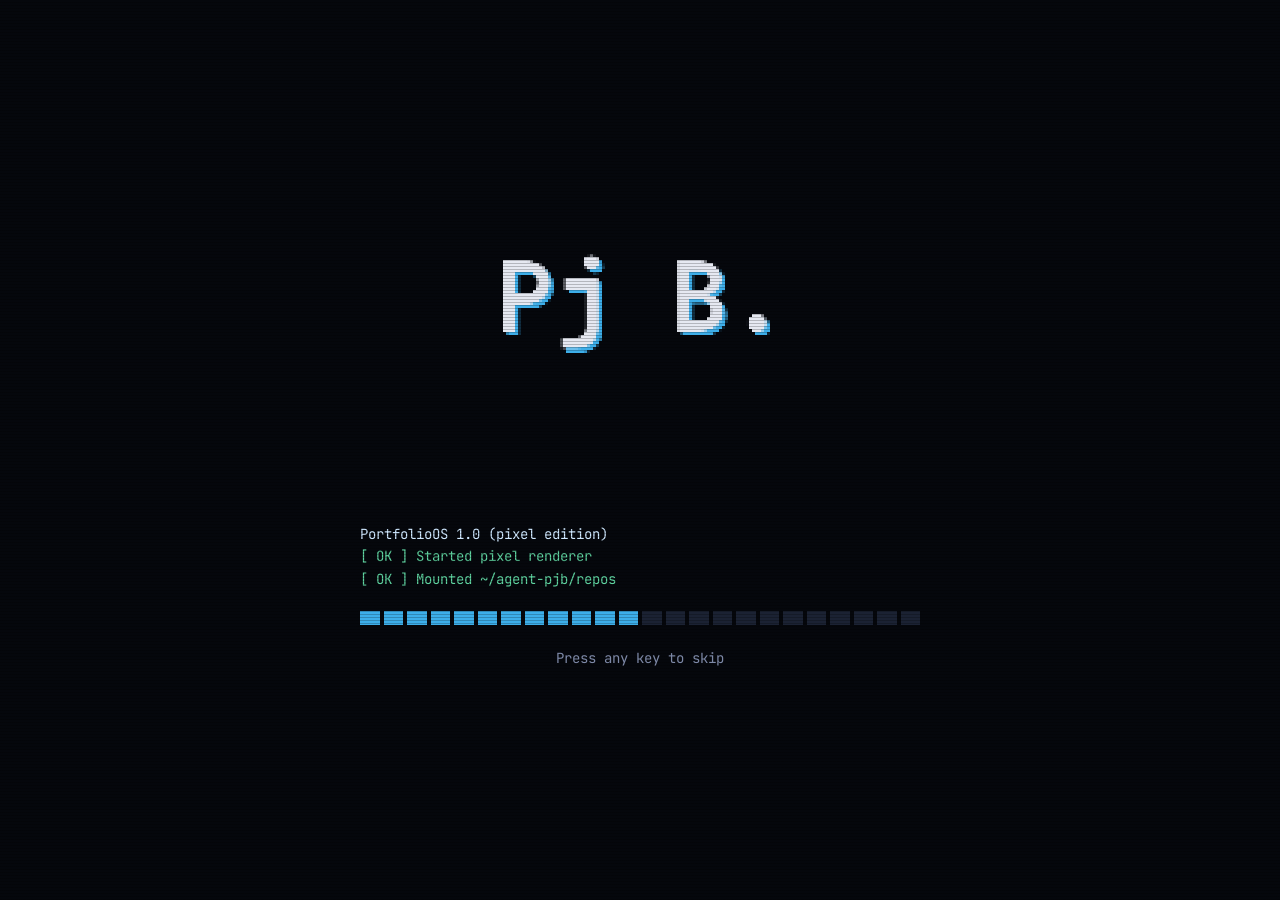
<file: index.html>
<!doctype html>
<html lang="en">
  <head>
    <meta charset="utf-8" />
    <meta
      name="viewport"
      content="width=device-width, initial-scale=1, viewport-fit=cover"
    />
    <meta name="theme-color" content="#294172" />
    <link rel="icon" href="favicon.svg" type="image/svg+xml" />
    <meta property="og:type" content="website" />
    <meta property="og:title" content="Pj B., Software Developer | Python, Web Development & Automation" />
    <meta
      property="og:description"
      content="Interactive desktop portfolio of Pj B., with a file manager, terminal and more, all in the browser."
    />
    <meta name="twitter:card" content="summary" />
    <title>Pj B., Software Developer | Python, Web Development & Automation</title>
    <meta
      name="description"
      content="Interactive desktop portfolio of Pj B., with a file manager, terminal and more, all in the browser."
    />
    <link rel="preconnect" href="https://fonts.googleapis.com" />
    <link rel="preconnect" href="https://fonts.gstatic.com" crossorigin />
    <link
      href="https://fonts.googleapis.com/css2?family=JetBrains+Mono:wght@400;700&family=Noto+Sans:wght@400;600;700&display=swap"
      rel="stylesheet"
    />
    <link rel="stylesheet" href="style.css" />
  </head>
  <body data-theme="dusk">
    <noscript
      ><p style="position: relative; z-index: 5; padding: 2rem">
        This portfolio is an interactive desktop and needs JavaScript.
      </p></noscript
    >

    <div id="wall" aria-hidden="true">
      <div class="par stars" style="--k: 3"></div>
      <div class="par sun" style="--k: 5"></div>
      <div class="par ridge r1"></div>
      <div class="par ridge r2"></div>
      <div class="par ridge r3"></div>
      <div class="par ridge r4"></div>
    </div>

    <div id="desk"><nav id="icons" aria-label="Desktop"></nav></div>

    <div id="menu" hidden></div>
    <footer id="bar">
      <button id="start" type="button" aria-haspopup="true">Start</button>
      <div id="tasks"></div>
      <div id="clock"></div>
    </footer>

    <div id="boot" role="status" aria-label="Starting up">
      <canvas id="bootBg"></canvas>
      <div id="bootBox">
        <canvas id="bootLogo" aria-hidden="true"></canvas>
        <div id="bootLog" aria-hidden="true"></div>
        <div id="bootBar" aria-hidden="true"></div>
        <button id="bootSkip" type="button">Press any key to skip</button>
      </div>
    </div>
    <noscript
      ><style>
        #boot {
          display: none;
        }
      </style></noscript
    >

    <script src="script.js"></script>
  </body>
</html>
</file>
<file: style.css>
body {
  --s1: #171b3d;
  --s2: #4a2f6e;
  --s3: #e2677f;
  --m1: #7a4b8c;
  --m2: #55346f;
  --m3: #36264f;
  --m4: #1c1736;
  --sun: #ffc27a;
  --acc: #3daee9;
  --win: #20242f;
  --bar: #2a2f3c;
  --line: #3a4054;
  --tx: #e6e9f2;
  --mute: #9aa3ba;
  --panel: rgba(22, 26, 36, 0.88);
  --ui: "Noto Sans", system-ui, sans-serif;
  --mono: "JetBrains Mono", ui-monospace, Menlo, Consolas, monospace;
}
body[data-theme="teal"] {
  --s1: #06222b;
  --s2: #0d4a52;
  --s3: #3aa08e;
  --m1: #2e7d6b;
  --m2: #1f5f55;
  --m3: #134440;
  --m4: #0a2a2b;
  --sun: #e8f7c8;
}
body[data-theme="blue"] {
  --s1: #0f1b3a;
  --s2: #294172;
  --s3: #6fa3e8;
  --m1: #4b74b8;
  --m2: #36588f;
  --m3: #243e6b;
  --m4: #142547;
  --sun: #ffffff;
}
* {
  box-sizing: border-box;
}
html,
body {
  height: 100%;
  margin: 0;
  overflow: hidden;
}
body {
  font: 400 15px/1.5 var(--ui);
  color: var(--tx);
  background: var(--s1);
}
button,
select,
input {
  font: inherit;
  color: inherit;
}
:focus-visible {
  outline: 2px solid var(--acc);
  outline-offset: 2px;
}

/* Wallpaper with parallax layers */
#wall {
  position: fixed;
  inset: 0;
  overflow: hidden;
  background: linear-gradient(var(--s1), var(--s2) 55%, var(--s3));
}
.stars {
  position: absolute;
  inset: 0 0 40% 0;
  background:
    radial-gradient(1.5px 1.5px at 12% 20%, #fff, transparent),
    radial-gradient(1px 1px at 28% 55%, #fff, transparent),
    radial-gradient(1.5px 1.5px at 44% 15%, #fff, transparent),
    radial-gradient(1px 1px at 63% 40%, #fff, transparent),
    radial-gradient(1.5px 1.5px at 78% 12%, #fff, transparent),
    radial-gradient(1px 1px at 90% 48%, #fff, transparent);
  opacity: 0.8;
}
.sun {
  position: absolute;
  left: 68%;
  top: 20%;
  width: clamp(80px, 12vw, 150px);
  aspect-ratio: 1;
  border-radius: 50%;
  background: var(--sun);
  box-shadow: 0 0 90px 30px color-mix(in srgb, var(--sun) 40%, transparent);
}
.par {
  --k: 0;
  position: absolute;
  transition: transform 0.25s ease-out;
  transform: translate(
    calc(var(--mx, 0) * var(--k) * -1px),
    calc(var(--my, 0) * var(--k) * -0.4px)
  );
}
.ridge,
.stars {
  left: -5%;
  width: 110%;
}
.ridge {
  bottom: 0;
}
.r1 {
  --k: 8;
  height: 58%;
  background: var(--m1);
  clip-path: polygon(
    0 100%,
    0 55%,
    10% 40%,
    22% 52%,
    35% 30%,
    48% 48%,
    60% 28%,
    74% 46%,
    88% 32%,
    100% 50%,
    100% 100%
  );
}
.r2 {
  --k: 16;
  height: 48%;
  background: var(--m2);
  clip-path: polygon(
    0 100%,
    0 62%,
    14% 44%,
    28% 60%,
    42% 40%,
    57% 58%,
    70% 38%,
    84% 56%,
    100% 42%,
    100% 100%
  );
}
.r3 {
  --k: 28;
  height: 38%;
  background: var(--m3);
  clip-path: polygon(
    0 100%,
    0 60%,
    8% 48%,
    20% 62%,
    34% 46%,
    50% 64%,
    66% 44%,
    80% 60%,
    92% 46%,
    100% 58%,
    100% 100%
  );
}
.r4 {
  --k: 44;
  height: 28%;
  background: var(--m4);
  clip-path: polygon(
    0 100%,
    0 70%,
    12% 56%,
    26% 70%,
    40% 54%,
    55% 72%,
    72% 55%,
    86% 70%,
    100% 60%,
    100% 100%
  );
}

/* Desktop + icons */
#desk {
  position: fixed;
  inset: 0 0 44px 0;
}
#icons {
  position: absolute;
  left: 12px;
  top: 12px;
  display: flex;
  flex-direction: column;
  flex-wrap: wrap;
  gap: 6px;
  max-height: 100%;
}
.icon {
  width: 86px;
  padding: 8px 4px;
  display: flex;
  flex-direction: column;
  align-items: center;
  gap: 5px;
  background: none;
  border: 1px solid transparent;
  border-radius: 6px;
  color: #fff;
  text-decoration: none;
  font-size: 13px;
  text-shadow: 0 1px 4px #000c;
  cursor: default;
}
.icon:hover {
  background: #ffffff1f;
}
.icon:focus {
  background: #3daee955;
  border-color: var(--acc);
}
.ico {
  display: grid;
  place-items: center;
  width: 46px;
  height: 46px;
  border-radius: 12px;
  color: #0e1118;
  font: 700 18px var(--mono);
  box-shadow: 0 4px 10px #0006;
}
.bar .ico {
  width: 20px;
  height: 20px;
  border-radius: 5px;
  font-size: 10px;
  box-shadow: none;
}

/* Windows */
.win {
  position: absolute;
  display: flex;
  flex-direction: column;
  min-width: 260px;
  min-height: 170px;
  background: var(--win);
  border: 1px solid var(--line);
  border-radius: 10px;
  box-shadow: 0 18px 50px #000a;
  overflow: hidden;
  resize: both;
  animation: pop 0.18s ease-out;
}
.win.active {
  border-color: #5b6482;
}
.win.min {
  display: none;
}
.win.max {
  left: 0 !important;
  top: 0 !important;
  width: 100% !important;
  height: 100% !important;
  border-radius: 0;
  resize: none;
}
@keyframes pop {
  from {
    opacity: 0;
    transform: scale(0.96);
  }
}
.bar {
  display: flex;
  align-items: center;
  justify-content: space-between;
  gap: 0.5rem;
  height: 36px;
  padding: 0 6px 0 12px;
  background: var(--bar);
  touch-action: none;
  user-select: none;
  flex: none;
}
.ttl {
  display: flex;
  align-items: center;
  gap: 0.5rem;
  font-weight: 600;
  font-size: 13px;
  color: var(--mute);
}
.active .ttl {
  color: var(--tx);
}
.btns {
  display: flex;
  gap: 2px;
}
.btns button {
  width: 30px;
  height: 26px;
  border: 0;
  border-radius: 6px;
  background: none;
  cursor: pointer;
  color: var(--mute);
}
.btns button:hover {
  background: #ffffff1a;
  color: var(--tx);
}
.btns button:last-child:hover {
  background: #e5484d;
  color: #fff;
}
.body {
  flex: 1;
  min-height: 0;
  overflow: auto;
}

/* Terminal */
.term {
  padding: 12px;
  font: 13.5px/1.5 var(--mono);
  background: #12151d;
  cursor: text;
}
.term div {
  white-space: pre-wrap;
  overflow-wrap: anywhere;
}
.term .cmd {
  color: var(--mute);
}
.term .hl {
  color: #5fd3a0;
}
.row {
  display: flex;
  gap: 0.6ch;
}
.ps {
  color: var(--acc);
  white-space: nowrap;
}
.row input {
  flex: 1;
  min-width: 0;
  border: 0;
  outline: 0;
  background: none;
  font: inherit;
  caret-color: var(--acc);
}

/* Files */
.files {
  display: flex;
  flex-direction: column;
}
.fbar {
  display: flex;
  gap: 0.6rem;
  align-items: center;
  justify-content: space-between;
  padding: 8px 12px;
  border-bottom: 1px solid var(--line);
  color: var(--mute);
  font: 13px var(--mono);
}
.fbar select {
  background: var(--bar);
  border: 1px solid var(--line);
  border-radius: 6px;
  padding: 3px 6px;
}
.fgrid {
  flex: 1;
  overflow: auto;
  display: grid;
  grid-template-columns: repeat(auto-fill, minmax(104px, 1fr));
  align-content: start;
  gap: 6px;
  padding: 12px;
}
.fitem {
  display: flex;
  flex-direction: column;
  align-items: center;
  gap: 6px;
  padding: 10px 4px;
  background: none;
  border: 1px solid transparent;
  border-radius: 6px;
  cursor: default;
  font-size: 13px;
  overflow-wrap: anywhere;
  text-align: center;
}
.fitem:hover {
  background: #ffffff12;
}
.fitem:focus,
.fitem[aria-selected="true"] {
  background: #3daee933;
  border-color: var(--acc);
}
.folder {
  position: relative;
  width: 52px;
  height: 40px;
  margin-top: 6px;
  border-radius: 4px 6px 6px 6px;
  background: hsl(var(--h) 72% 58%);
}
.folder::before {
  content: "";
  position: absolute;
  left: 0;
  top: -7px;
  width: 22px;
  height: 9px;
  border-radius: 4px 4px 0 0;
  background: hsl(var(--h) 72% 48%);
}
.fdet {
  padding: 10px 12px;
  border-top: 1px solid var(--line);
  background: var(--bar);
  font-size: 13.5px;
  min-height: 92px;
}
.fdet b {
  display: block;
}
.fdet p {
  margin: 0.2rem 0 0.5rem;
  color: var(--mute);
}
.btn {
  display: inline-block;
  padding: 0.35rem 0.8rem;
  border: 1px solid var(--acc);
  border-radius: 6px;
  background: none;
  color: var(--acc);
  font-weight: 600;
  font-size: 13px;
  text-decoration: none;
  cursor: pointer;
}
.btn:hover {
  background: var(--acc);
  color: #0e1118;
}

/* About */
.about {
  padding: 1.5rem;
  display: flex;
  flex-direction: column;
  align-items: flex-start;
  gap: 0.4rem;
}
.av {
  display: grid;
  place-items: center;
  width: 72px;
  height: 72px;
  border-radius: 50%;
  background: linear-gradient(135deg, var(--acc), #9b6bff);
  color: #0e1118;
  font: 700 1.6rem var(--mono);
}
.about h2 {
  margin: 0.4rem 0 0;
  font-size: 1.5rem;
}
.about p {
  margin: 0;
  max-width: 52ch;
}
.sub {
  color: var(--mute);
}
.lk {
  display: flex;
  flex-wrap: wrap;
  gap: 0.5rem;
  margin-top: 0.8rem;
}

/* Taskbar */
#bar {
  position: fixed;
  left: 0;
  right: 0;
  bottom: 0;
  height: 44px;
  display: flex;
  align-items: center;
  gap: 6px;
  padding: 0 8px;
  background: var(--panel);
  backdrop-filter: blur(14px);
  border-top: 1px solid var(--line);
  z-index: 9999;
}
#start {
  padding: 0.3rem 0.9rem;
  border: 0;
  border-radius: 6px;
  background: var(--acc);
  color: #0e1118;
  font-weight: 700;
  cursor: pointer;
}
#tasks {
  flex: 1;
  display: flex;
  gap: 4px;
  overflow: hidden;
}
.task {
  max-width: 150px;
  padding: 0.3rem 0.8rem;
  border: 0;
  border-bottom: 3px solid transparent;
  border-radius: 5px;
  background: #ffffff0d;
  font-size: 13px;
  white-space: nowrap;
  overflow: hidden;
  text-overflow: ellipsis;
  cursor: pointer;
}
.task.on {
  background: #ffffff22;
  border-bottom-color: var(--acc);
}
#clock {
  padding: 0 0.6rem;
  font-size: 13px;
  text-align: right;
  line-height: 1.2;
  color: var(--mute);
}
#menu {
  position: fixed;
  left: 8px;
  bottom: 52px;
  width: 260px;
  padding: 8px;
  background: var(--panel);
  backdrop-filter: blur(14px);
  border: 1px solid var(--line);
  border-radius: 10px;
  z-index: 9999;
}
#menu[hidden] {
  display: none;
}
#menu button {
  display: flex;
  align-items: center;
  gap: 0.7rem;
  width: 100%;
  padding: 0.5rem;
  border: 0;
  border-radius: 6px;
  background: none;
  text-align: left;
  cursor: pointer;
}
#menu button:hover {
  background: #ffffff1a;
}
#menu hr {
  border: 0;
  border-top: 1px solid var(--line);
  margin: 6px 0;
}

/* Boot sequence */
#boot {
  position: fixed;
  inset: 0;
  z-index: 20000;
  color: #cfe8ff;
  font: 14px/1.6 var(--mono);
}
#bootBg {
  position: absolute;
  inset: 0;
  width: 100%;
  height: 100%;
  image-rendering: pixelated;
}
#bootBox {
  position: relative;
  height: 100%;
  display: flex;
  flex-direction: column;
  align-items: center;
  justify-content: center;
  gap: 1.3rem;
  padding: 1.5rem;
  transition: opacity 0.2s;
}
#bootBox::after {
  content: "";
  position: absolute;
  inset: 0;
  pointer-events: none;
  background: repeating-linear-gradient(
    transparent 0 2px,
    rgba(0, 0, 0, 0.22) 2px 3px
  );
}
#bootLogo {
  image-rendering: pixelated;
  max-width: 100%;
}
#bootLog {
  width: min(560px, 100%);
  height: 13.5em;
  overflow: hidden;
  display: flex;
  flex-direction: column;
  justify-content: flex-end;
}
#bootLog .ok {
  color: #5fd3a0;
}
#bootLog .warn {
  color: #f6a845;
}
#bootBar {
  display: flex;
  gap: 4px;
  width: min(560px, 100%);
}
#bootBar i {
  flex: 1;
  height: 14px;
  background: #1b2233;
}
#bootBar i.on {
  background: var(--acc);
}
#bootSkip {
  position: relative;
  z-index: 1;
  border: 0;
  background: none;
  color: #7d88a6;
  cursor: pointer;
  font: inherit;
}

@media (max-width: 700px) {
  .win {
    left: 0 !important;
    top: 0 !important;
    width: 100% !important;
    height: 100% !important;
    border-radius: 0;
    resize: none;
  }
  .btns button:nth-child(2) {
    display: none;
  }
  #icons {
    flex-direction: row;
    max-height: none;
    width: calc(100% - 24px);
  }
}
@media (prefers-reduced-motion: reduce) {
  .win {
    animation: none;
  }
  .par {
    transition: none;
  }
}

/* App splash screens */
.splash {
  position: fixed;
  left: 50%;
  top: calc(50% - 22px);
  transform: translate(-50%, -50%);
  z-index: 9000;
  width: min(480px, 92vw);
  padding: 22px 26px 18px;
  display: flex;
  flex-direction: column;
  gap: 14px;
  border: 1px solid #4a5170;
  border-radius: 6px;
  background: linear-gradient(
    135deg,
    color-mix(in srgb, var(--c) 55%, #0b0d12),
    #12151d 75%
  );
  box-shadow: 0 24px 70px #000b;
  cursor: progress;
  animation: spl 0.2s ease-out;
}
.splash.out {
  opacity: 0;
  transform: translate(-50%, -50%) scale(0.98);
  transition:
    opacity 0.16s,
    transform 0.16s;
}
@keyframes spl {
  from {
    opacity: 0;
    transform: translate(-50%, -48%) scale(0.97);
  }
}
.sp-brand {
  font: 700 11px var(--mono);
  letter-spacing: 0.14em;
  text-transform: uppercase;
  color: #ffffffb8;
}
.sp-main {
  display: flex;
  align-items: center;
  gap: 16px;
  margin: 6px 0 12px;
}
.splash .ico {
  width: 64px;
  height: 64px;
  border-radius: 16px;
  font-size: 26px;
}
.splash h2 {
  margin: 0;
  font: 700 30px/1.1 var(--ui);
  color: #fff;
}
.sp-bar {
  display: flex;
  gap: 3px;
}
.sp-bar i {
  flex: 1;
  height: 8px;
  background: #ffffff26;
}
.sp-bar i.on {
  background: #fff;
}
.sp-msg {
  display: flex;
  justify-content: space-between;
  gap: 1rem;
  font: 12.5px var(--mono);
  color: #ffffffc8;
}
@media (prefers-reduced-motion: reduce) {
  .splash {
    animation: none;
  }
  .splash.out {
    transition: none;
  }
}
</file>
